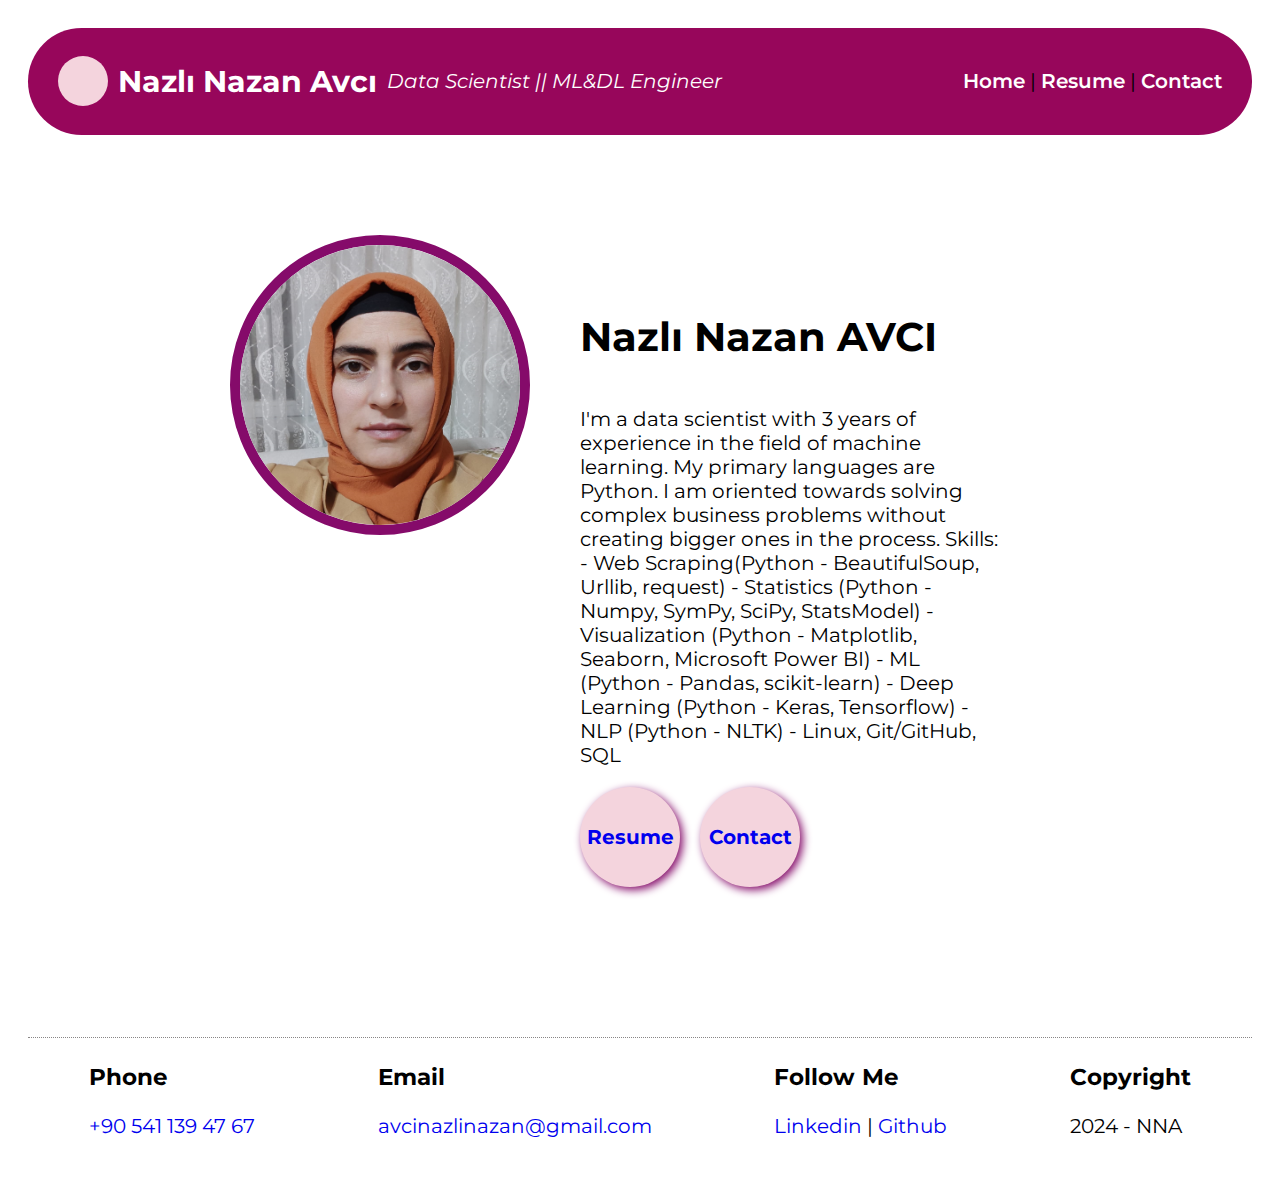
<file: index.html>
<!DOCTYPE html>
<html lang="en">
  <head>
    <meta charset="UTF-8" />
    <meta http-equiv="X-UA-Compatible" content="IE=edge" />
    <meta name="viewport" content="width=device-width, initial-scale=1.0" />
    <title>Nazlı Nazan AVCI - Resume</title>
    <link rel="stylesheet" href="css/style.css" />
  </head>
  <body>

    <!-- PAGE HEADER -->
    <div class="header">
      <div class="title">
        <span></span>
        <h2>Nazlı Nazan Avcı</h2>
        
        <i>Data Scientist || ML&DL Engineer </i>
      </div>

      <div class="menu">
        <a href="index.html" title="Ana sayfayı aç">Home</a> |
        <a href="resume.html">Resume</a> |
        <a href="contact.html">Contact</a>
      </div>
    </div>
    <!-- PAGE HEADER -->




    <!-- PAGE CONTENT -->
    <div class="content">
      <div class="about">
        <div class="my-photo">
          <img
            src="img/nazli.png"
            alt="nazlı-nazli-avci - Kişisel fotoğrafım"
          />
        </div>
        <div class="description">
          <h1>Nazlı Nazan AVCI</h1>
          <p>
            I'm a data scientist with 3 years of experience in the field of machine learning.
            My primary languages are Python. 
            I am oriented towards solving complex business problems without creating bigger ones in the process.

          Skills:
          - Web Scraping(Python - BeautifulSoup, Urllib, request)
          - Statistics (Python - Numpy, SymPy, SciPy, StatsModel)
          - Visualization (Python - Matplotlib, Seaborn, Microsoft Power BI)
          - ML (Python - Pandas, scikit-learn)
          - Deep Learning (Python - Keras, Tensorflow)
          - NLP (Python - NLTK)
          - Linux, Git/GitHub, SQL
          </p>
          <div class="toolbar">
            <a href="resume.html">Resume</a><a href="contact.html">Contact</a>
          </div>
        </div>
      </div>
    </div>
    <!-- PAGE CONTENT -->




    <!-- PAGE FOOTER -->
    <div class="footer">
      <div>
        <h3>Phone</h3>
        <p><a href="tel:+15555555555">+90 541 139 47 67</a></p>
      </div>

      <div>
        <h3>Email</h3>
        <p><a href="mailto:avcinazlinazan@gmail.com">avcinazlinazan@gmail.com</a></p>
      </div>

      <div>
        <h3>Follow Me</h3>
        <p>
          <a href="linkedin.com/in/nazlı-nazli-avci" target="_blank">Linkedin</a> |
          <a href="github.com/avcinazlinazan" target="_blank">Github</a>
        </p>
      </div>

      <div>
        <h3>Copyright</h3>
        <p>2024 - NNA</p>
      </div>
    </div>
    <!-- PAGE FOOTER -->

  </body>
</html>
</file>
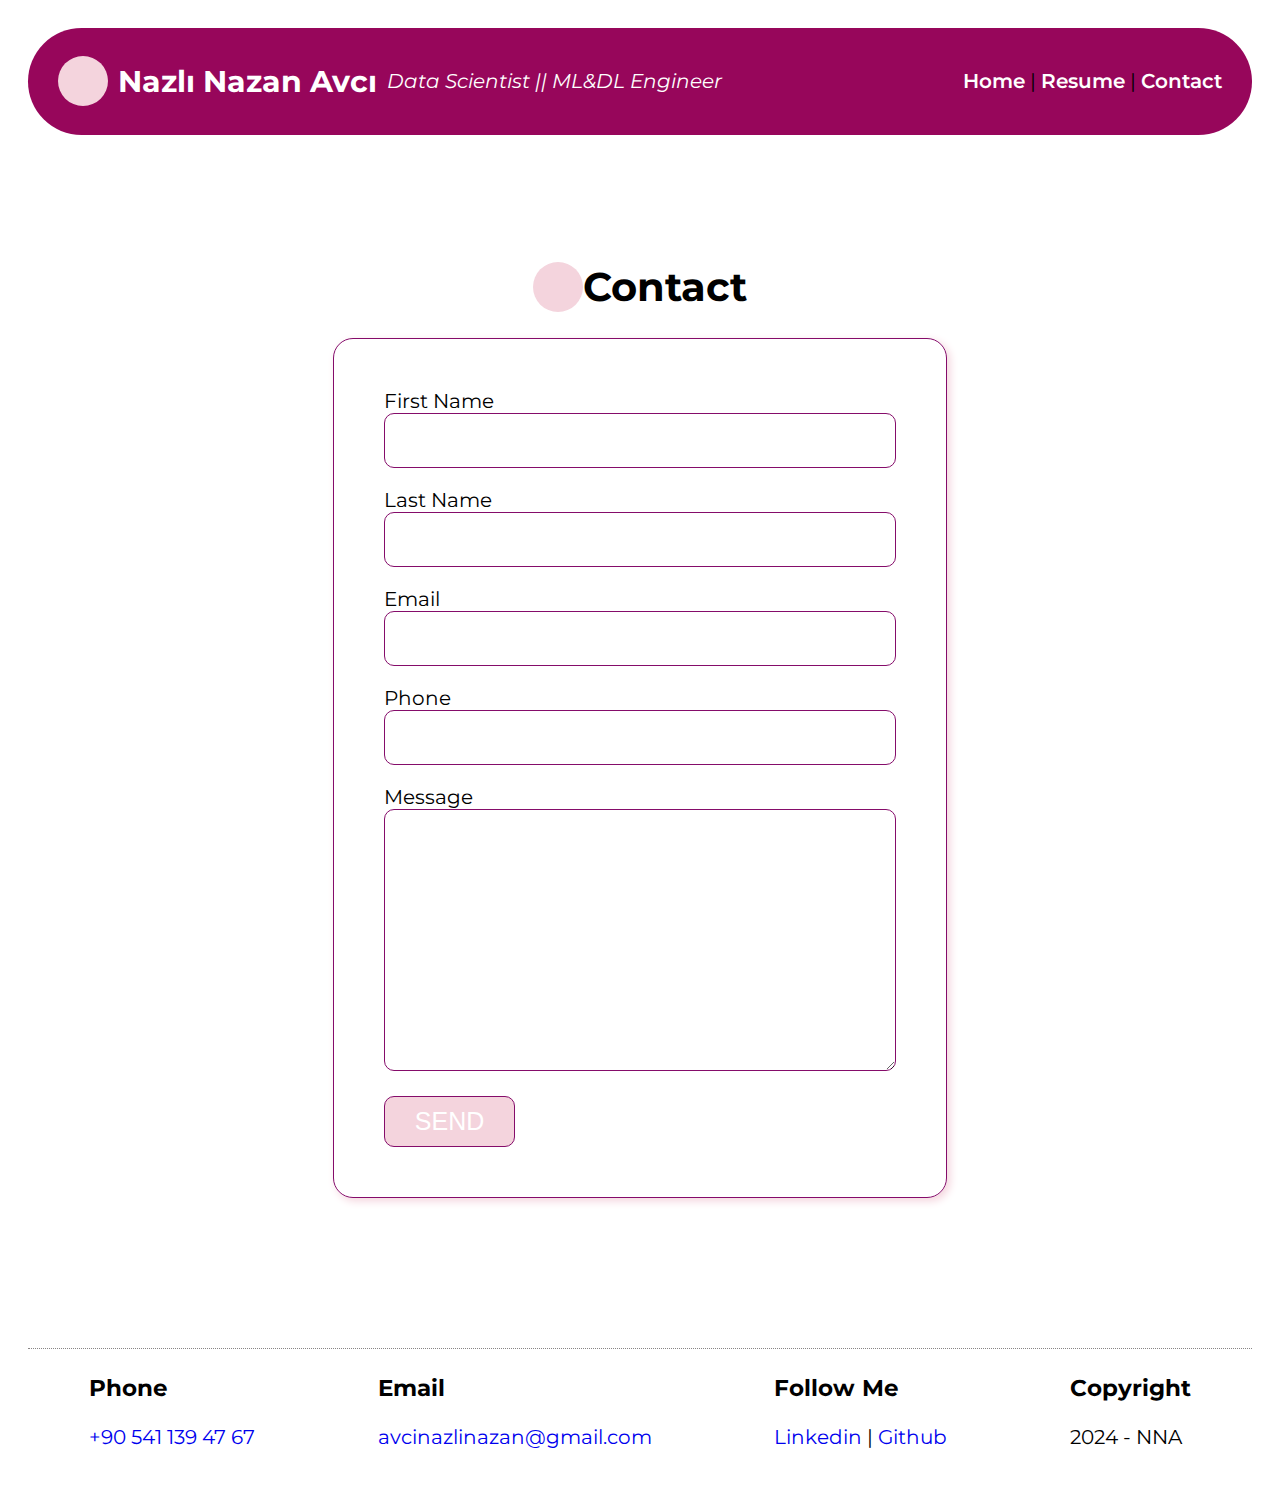
<file: contact.html>
<!DOCTYPE html>
<html lang="en">
  <head>
    <meta charset="UTF-8" />
    <meta http-equiv="X-UA-Compatible" content="IE=edge" />
    <meta name="viewport" content="width=device-width, initial-scale=1.0" />
    <title>Nazlı Nazan AVCI - Resume</title>
    <link rel="stylesheet" href="css/style.css">

  </head>
  <body>
<!-- PAGE HEADER -->
<div class="header">
  <div class="title">
    <span></span>
    <h2>Nazlı Nazan Avcı</h2>
    
    <i>Data Scientist || ML&DL Engineer </i>
  </div>

  <div class="menu">
    <a href="index.html" title="Ana sayfayı aç">Home</a> |
    <a href="resume.html">Resume</a> |
    <a href="contact.html">Contact</a>
  </div>
</div>
<!-- PAGE HEADER -->



    <!-- PAGE CONTENT -->
    <div class="content">
      <h1><span></span> Contact</h1>

      <div class="section">
        <div class="card">
          <div class="left">
            <!-- !!!!!!!!!!!!!!!!!!!!!!!!!!!!!!!!!!!! ATTENTION !!!!!!!!!!!!!!!!!!!!!!!!!!!!!!!!!!!! -->
            <!-- if you want to receive the emails sended by the following form and includes visitor's information, please replace john@due.com email address with yours -->
            <!-- 👇👇👇👇👇👇👇👇👇👇👇👇👇👇👇👇👇👇👇👇👇👇👇👇👇👇👇👇👇👇👇👇👇👇👇👇👇👇 -->
            <form action="https://formsubmit.co/avcinazlinazan@gmail.com" method="POST" target="_blank">
              <div class="form-row">
                <div>
                  <label for="firstName">First Name</label>
                </div>
                <input type="text" name="firstName" id="firstName" />
              </div>

              <div class="form-row">
                <div>
                  <label for="lastName">Last Name</label>
                </div>
                <input type="text" name="lastName" id="lastName" />
              </div>

              <div class="form-row">
                <div>
                  <label for="email">Email</label>
                </div>
                <input type="text" name="email" id="email" />
              </div>

              <div class="form-row">
                <div>
                  <label for="phone">Phone</label>
                </div>
                <input type="text" name="phone" id="phone" />
              </div>

              <div class="form-row">
                <div>
                  <label for="message">Message</label>
                </div>
                
                <textarea name="message" id="message" cols="30" rows="10"></textarea>

              </div>

              <button type="submit">SEND</button>




            </form>
          </div>
        </div>
      </div>
    </div>
    <!-- PAGE CONTENT -->



  <!-- PAGE FOOTER -->
  <div class="footer">
    <div>
      <h3>Phone</h3>
      <p><a href="tel:+15555555555">+90 541 139 47 67</a></p>
    </div>

    <div>
      <h3>Email</h3>
      <p><a href="mailto:avcinazlinazan@gmail.com">avcinazlinazan@gmail.com</a></p>
    </div>

    <div>
      <h3>Follow Me</h3>
      <p>
        <a href="linkedin.com/in/nazlı-nazli-avci" target="_blank">Linkedin</a> |
        <a href="github.com/avcinazlinazan" target="_blank">Github</a>
      </p>
    </div>

    <div>
      <h3>Copyright</h3>
      <p>2024 - NNA</p>
    </div>
  </div>
  <!-- PAGE FOOTER -->
  </body>
</html>
</file>
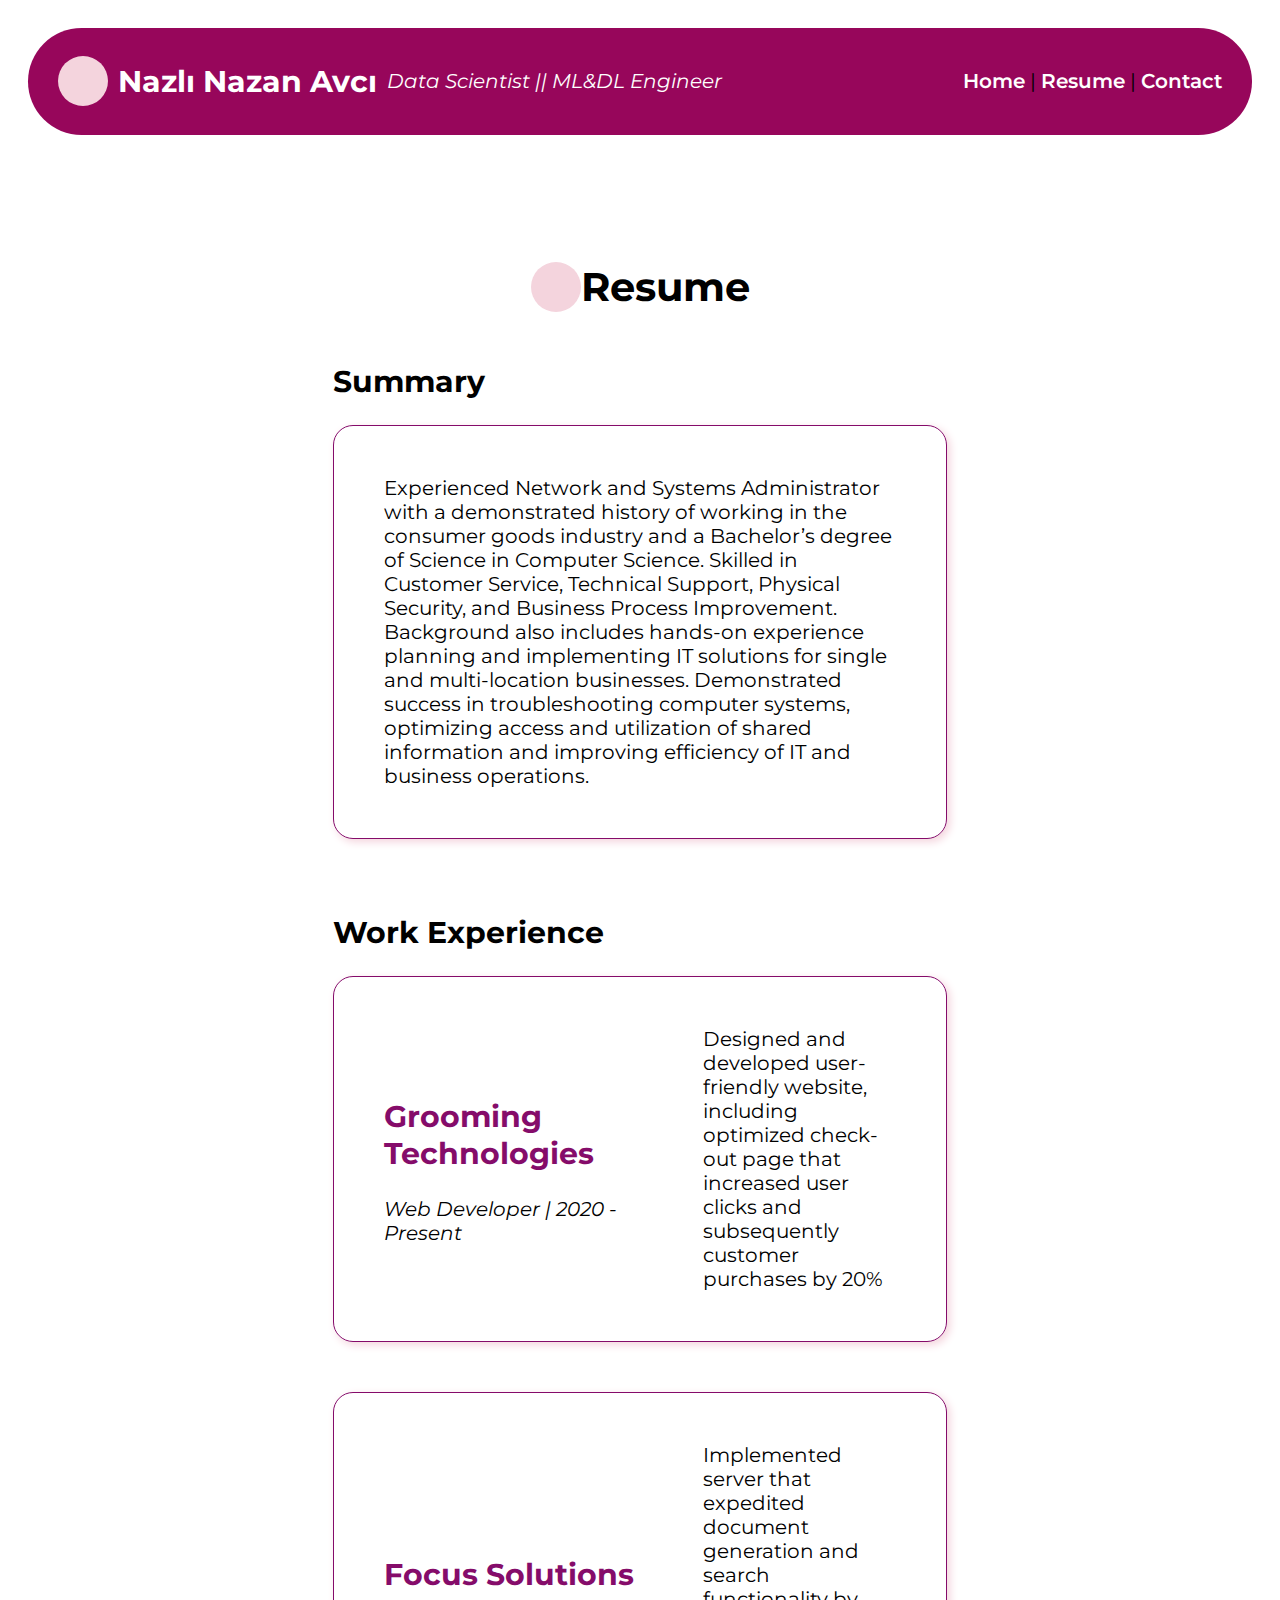
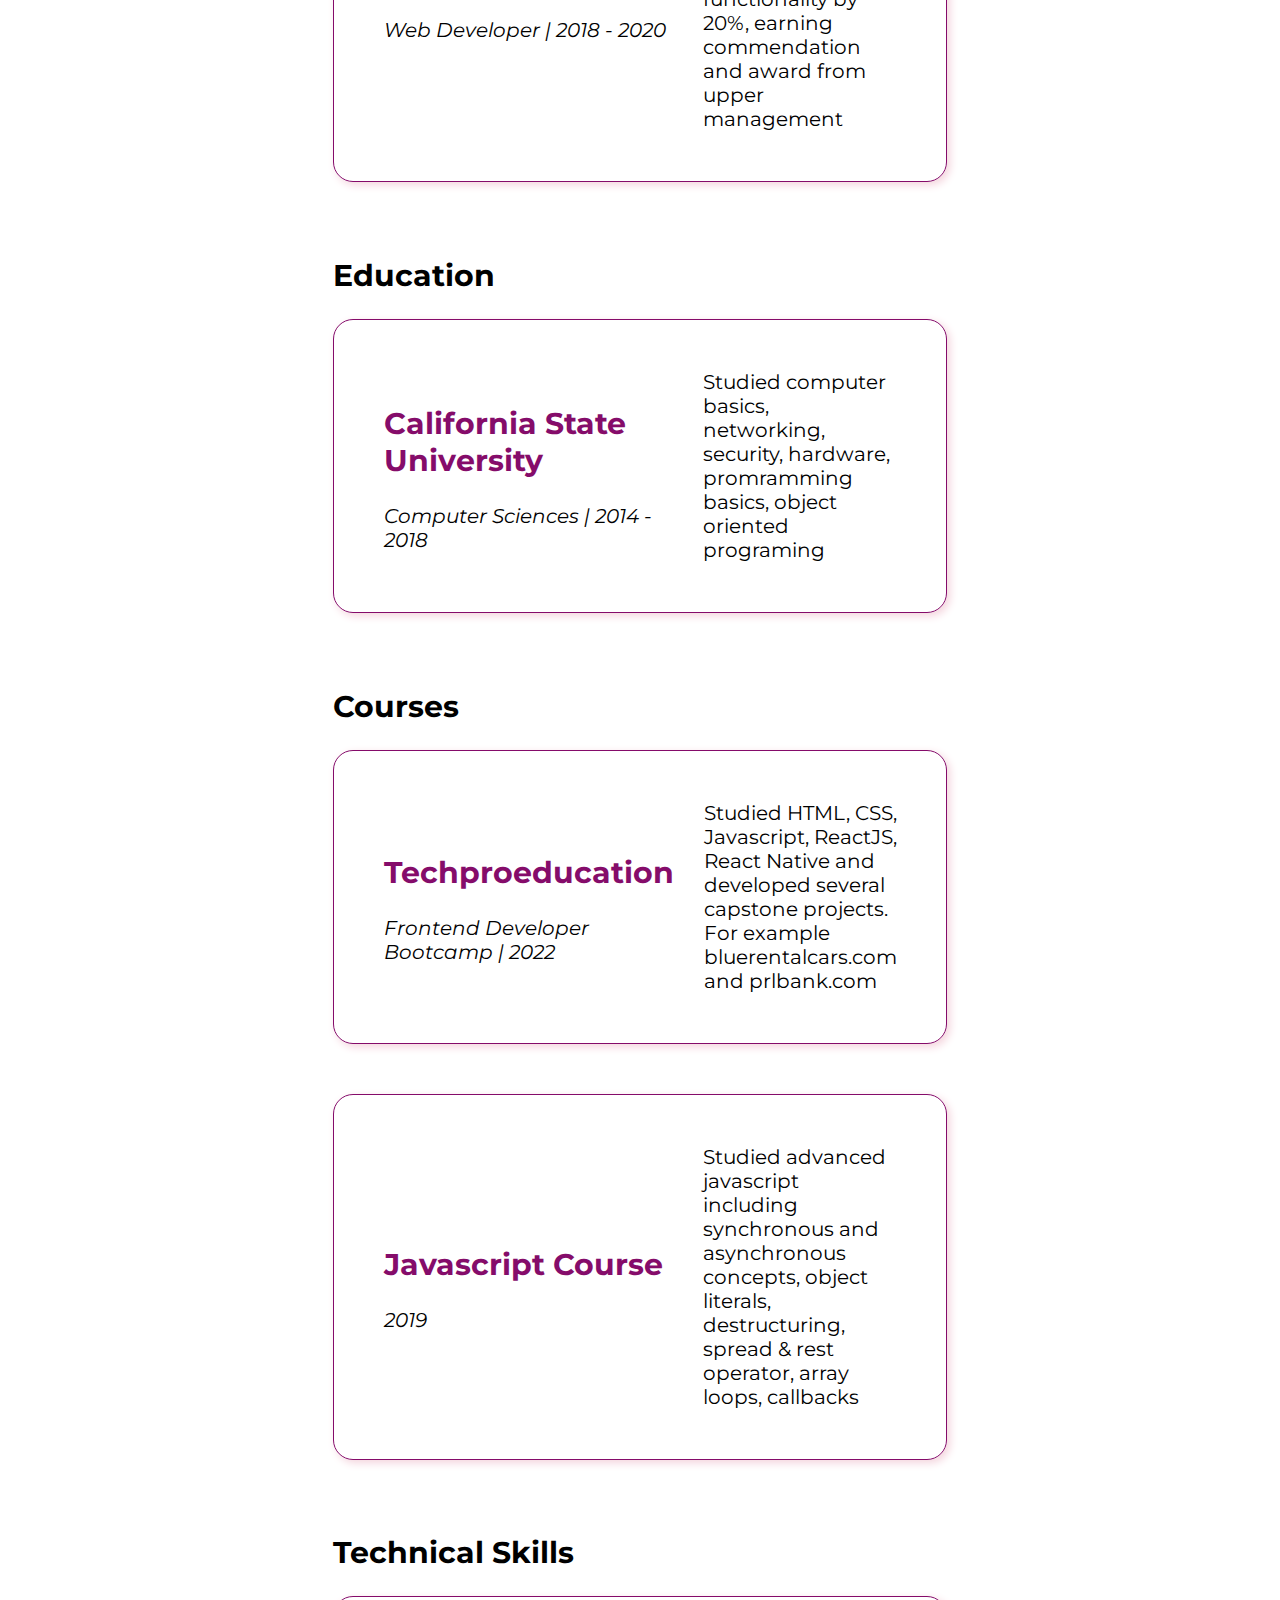
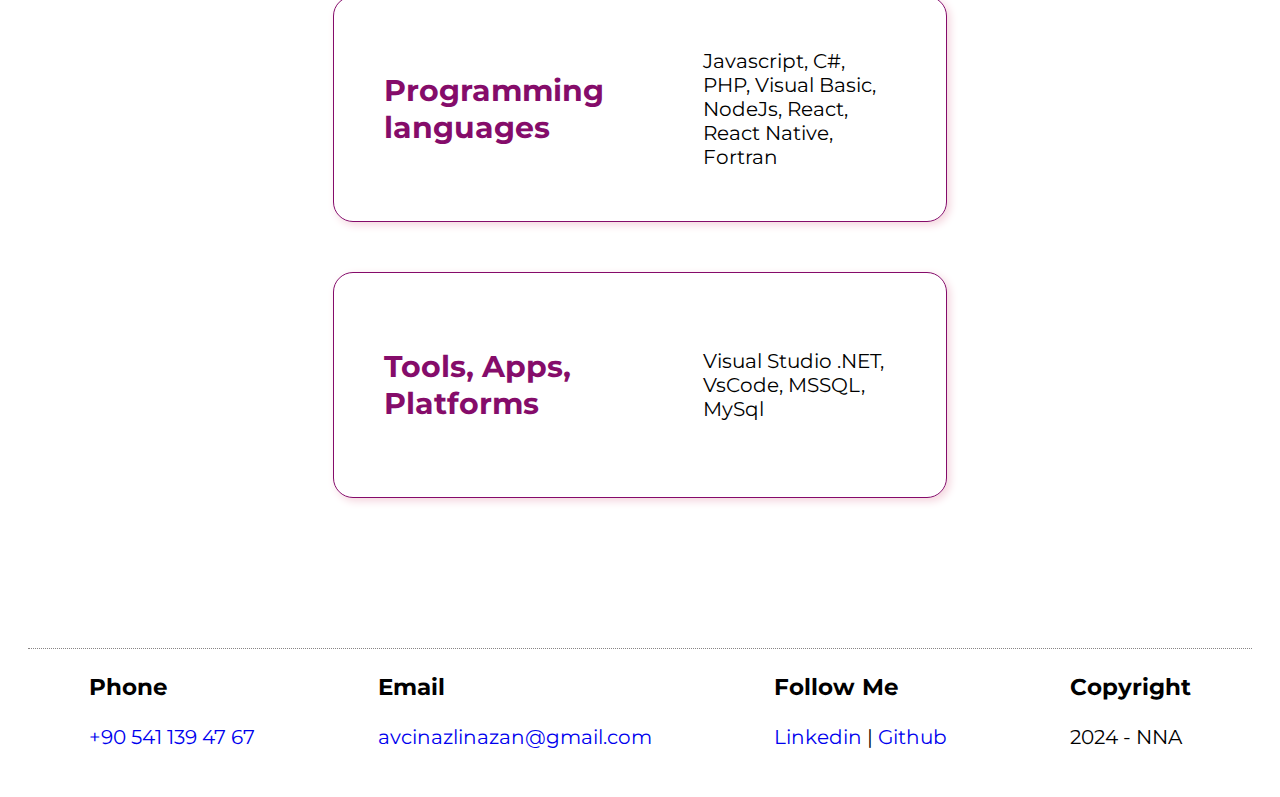
<file: resume.html>
<!DOCTYPE html>
<html lang="en">
  <head>
    <meta charset="UTF-8" />
    <meta http-equiv="X-UA-Compatible" content="IE=edge" />
    <meta name="viewport" content="width=device-width, initial-scale=1.0" />
    <title>Nazlı Nazan AVCI -  - Resume</title>
    <link rel="stylesheet" href="css/style.css" />
  </head>
  <body>
    <!-- PAGE HEADER -->
    <div class="header">
      <div class="title">
        <span></span>
        <h2>Nazlı Nazan Avcı</h2>
        
        <i>Data Scientist || ML&DL Engineer </i>
      </div>

      <div class="menu">
        <a href="index.html" title="Ana sayfayı aç">Home</a> |
        <a href="resume.html">Resume</a> |
        <a href="contact.html">Contact</a>
      </div>
    </div>
    <!-- PAGE HEADER -->


    <!-- PAGE CONTENT -->
    <div class="content">
      <h1><span></span> Resume</h1>

      <!-- SUMMARY -->
      <div class="section">
        <h2>Summary</h2>

        <div class="card">
          <div class="left">
            Experienced Network and Systems Administrator with a demonstrated
            history of working in the consumer goods industry and a Bachelor’s
            degree of Science in Computer Science. Skilled in Customer Service,
            Technical Support, Physical Security, and Business Process
            Improvement. Background also includes hands-on experience planning
            and implementing IT solutions for single and multi-location
            businesses. Demonstrated success in troubleshooting computer
            systems, optimizing access and utilization of shared information and
            improving efficiency of IT and business operations.
          </div>
        </div>
      </div>

      <!-- SUMMARY -->

      <!-- WORK EXPERIENCE -->
      <div class="section">
        <h2>Work Experience</h2>

        <div class="card">
          <div class="left">
            <h2>Grooming Technologies</h2>
            <i>Web Developer | 2020 - Present</i>
          </div>
          <div class="right">
            Designed and developed user-friendly website, including optimized
            check-out page that increased user clicks and subsequently customer
            purchases by 20%
          </div>
        </div>

        <div class="card">
          <div class="left">
            <h2>Focus Solutions</h2>
            <i>Web Developer | 2018 - 2020</i>
          </div>
          <div class="right">
            Implemented server that expedited document generation and search
            functionality by 20%, earning commendation and award from upper
            management
          </div>
        </div>
      </div>
      <!-- WORK EXPERIENCE -->

      <!-- EDUCATION -->
      <div class="section">
        <h2>Education</h2>

        <div class="card">
          <div class="left">
            <h2>California State University</h2>
            <i>Computer Sciences | 2014 - 2018</i>
          </div>
          <div class="right">
            Studied computer basics, networking, security, hardware, promramming
            basics, object oriented programing
          </div>
        </div>
      </div>
      <!-- EDUCATION -->

      <!-- COURSES -->
      <div class="section">
        <h2>Courses</h2>

        <div class="card">
          <div class="left">
            <h2>Techproeducation</h2>
            <i>Frontend Developer Bootcamp | 2022</i>
          </div>
          <div class="right">
            Studied HTML, CSS, Javascript, ReactJS, React Native and developed
            several capstone projects. For example bluerentalcars.com and
            prlbank.com
          </div>
        </div>

        <div class="card">
          <div class="left">
            <h2>Javascript Course</h2>
            <i>2019</i>
          </div>
          <div class="right">
            Studied advanced javascript including synchronous and asynchronous
            concepts, object literals, destructuring, spread & rest operator,
            array loops, callbacks
          </div>
        </div>
      </div>

      <!-- COURSES -->

      <!-- TECHNICAL SKILLS -->
      <div class="section">
        <h2>Technical Skills</h2>

        <div class="card">
          <div class="left">
            <h2>Programming languages</h2>
          </div>
          <div class="right">
            Javascript, C#, PHP, Visual Basic, NodeJs, React, React Native,
            Fortran
          </div>
        </div>

        <div class="card">
          <div class="left">
            <h2>Tools, Apps, Platforms</h2>
          </div>
          <div class="right">Visual Studio .NET, VsCode, MSSQL, MySql</div>
        </div>
      </div>
      <!-- TECHNICAL SKILLS -->
    </div>
    <!-- PAGE CONTENT -->

  <!-- PAGE FOOTER -->
  <div class="footer">
    <div>
      <h3>Phone</h3>
      <p><a href="tel:+15555555555">+90 541 139 47 67</a></p>
    </div>

    <div>
      <h3>Email</h3>
      <p><a href="mailto:avcinazlinazan@gmail.com">avcinazlinazan@gmail.com</a></p>
    </div>

    <div>
      <h3>Follow Me</h3>
      <p>
        <a href="linkedin.com/in/nazlı-nazli-avci" target="_blank">Linkedin</a> |
        <a href="github.com/avcinazlinazan" target="_blank">Github</a>
      </p>
    </div>

    <div>
      <h3>Copyright</h3>
      <p>2024 - NNA</p>
    </div>
  </div>
  <!-- PAGE FOOTER -->
  </body>
</html>
</file>
<file: css/style.css>
@import url("https://fonts.googleapis.com/css2?family=Montserrat:wght@100;200;300;400;500;600;700;800;900&display=swap");

:root {
  --color1: rgb(133, 12, 106);
  --color2: rgb(151, 6, 91);
  --color3: rgb(133, 11, 106);
  --color4: rgb(244, 212, 221);
}

* {
  box-sizing: border-box;
}

body {
  font-family: "Montserrat", sans-serif;
  padding: 20px;
  font-size: 20px;
  
}

a {
  text-decoration: none;
}

input,
textarea {
  border: 1px solid var(--color1);
  border-radius: 10px;
  padding: 15px;
  width: 100%;
  font-size: 20px;
}

button {
  border: 1px solid var(--color1);
  border-radius: 10px;
  padding: 10px 30px;
  background-color: var(--color4);
  color: white;
  font-size: 25px;
}

.header {
  display: flex;
  justify-content: space-between;
  align-items: center;
  background-color: var(--color2);
  padding: 10px 30px;
  border-radius: 60px;
}

.header .title {
  display: flex;
  align-items: center;
  gap: 10px;
  color: rgb(255, 255, 255);
}

.header .menu a {
  font-weight: 600;
  color: rgb(255, 255, 255);
}
.header .menu a:hover {
  font-weight: 600;
  color: rgb(0, 0, 0);
}

.content h1 span,
.header span {
  width: 50px;
  height: 50px;
  border-radius: 25px;
  background-color: var(--color4);
}

.content h1 {
  display: flex;
}

.content {
  display: flex;
  flex-direction: column;
  align-items: center;
  padding: 100px;
}

.content .about {
  display: flex;
  justify-content: center;
  width: 80%;
}

.content .about img {
  width: 300px;
  height: 300px;
  border-radius: 150px;
  border: 10px solid var(--color3);
}

.content .description {
  display: flex;
  flex-direction: column;
  justify-content: center;
  padding: 50px;
}

.content .toolbar {
  display: flex;
  gap: 20px;

}

.content .toolbar a {
  background-color: var(--color4);
  width: 100px;
  height: 100px;
  border-radius: 50px;
  display: flex;
  justify-content: center;
  align-items: center;
  font-weight: 700;
  box-shadow: 3px 3px 8px var(--color1);
}

.section {
  width: 60%;
}

.section .card {
  display: flex;
  align-items: center;
  border: 1px solid var(--color3);
  border-radius: 20px;
  padding: 50px;
  margin-bottom: 50px;
  gap: 30px;
  box-shadow: 3px 3px 8px var(--color4);
}

.section .card h2 {
  color: var(--color1);
}

.section .card .left {
  flex: 3;
}

.section .card .right {
  flex: 2;
}

.section .form-row {
  margin-bottom: 20px;
}

.footer {
  display: flex;
  justify-content: space-around;
  border-top: 1px dotted rgb(136, 133, 133);
}
</file>
